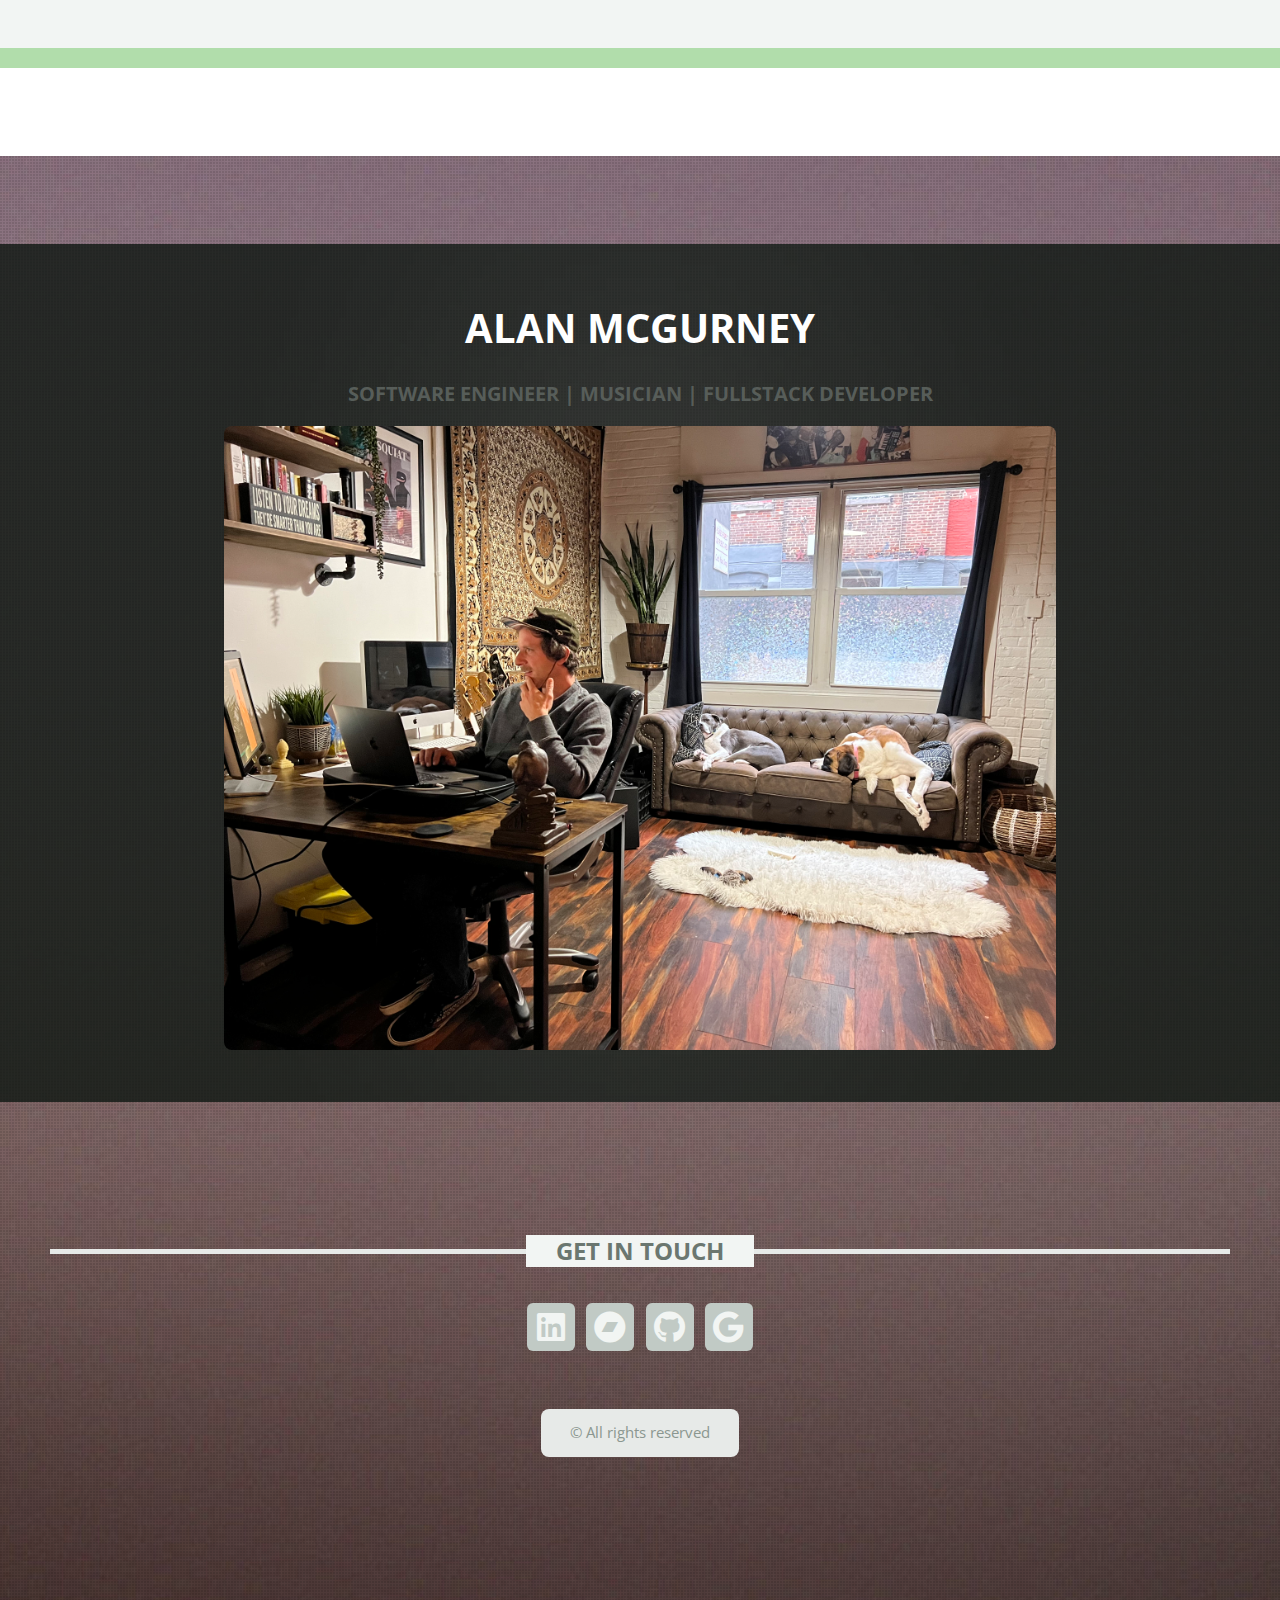
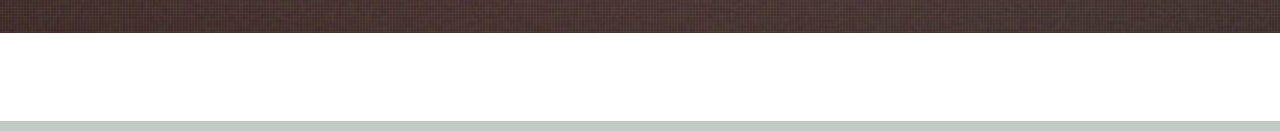
<file: show.html>
<!DOCTYPE html>
<html lang="en">
<head>
    <meta charset="UTF-8">
    <meta http-equiv="X-UA-Compatible" content="IE=edge">
    <meta name="viewport" content="width=device-width, initial-scale=1.0">
    <link rel="stylesheet" href="assets/css/main.css" />

    <title>Alan McGurney</title>
</head>
<body>
    <section id="main">
        <section id="banner">
            <div class="content">
                <h2>Alan McGurney</h2>
                <p>Software Engineer | Musician | Fullstack Developer</p>
						<div class="row gtr-200">
							<div class="col-12">
                                <img src="images/desk2.jpg" alt="Alan and Dogs"/>                    

                    
                            </div>
                        </div>
            </div>    
            
            <footer id="footer">
                <div class="container">
                    <div class="row gtr-100">
                        <div class="col-12">

                            <!-- About -->
                                

                        </div>
                        <div class="col-12">

                            <!-- Contact -->
                                <section>
                                    <h2 class="major"><span>Get in touch</span></h2>
                                    <ul class="contact">
                                        <li><a class="icon brands fa-linkedin" href="https://www.linkedin.com/in/alan-mcgurney/"><span class="label">Linkedin</span></a></li>											
                                        <li><a class="icon brands fa-bandcamp" href="https://holywatermusic.bandcamp.com/music"><span class="label">Bandcamp</span></a></li>
                                        <li><a class="icon brands fa-github" href="https://github.com/amcgurney"><span class="label">GitHub</span></a></li>
                                        <li><a class="icon brands fa-google" href="mailto:mcgurneyalan@gmail.com"><span class="label">Email</span></a></li>											
                                    </ul>
                                </section>

                        </div>
                    </div>

                    <!-- Copyright -->
                        <div id="copyright">
                            <ul class="menu">
                                <li>&copy; All rights reserved</li>
                            </ul>
                        </div>

                </div>
            </footer>            


                </section>
    </section>
    
    
</body>
</html>
</file>
<file: assets/css/main.css>
@import url("fontawesome-all.min.css");
@import url("https://fonts.googleapis.com/css?family=Open+Sans:400,400italic,700,700italic|Open+Sans+Condensed:700");

img {
	border-radius: 8px;
	max-width: 65%;
  	height: auto;
}

html, body, div, span, applet, object,
iframe, h1, h2, h3, h4, h5, h6, p, blockquote,
pre, a, abbr, acronym, address, big, cite,
code, del, dfn, em, img, ins, kbd, q, s, samp,
small, strike, strong, sub, sup, tt, var, b,
u, i, center, dl, dt, dd, ol, ul, li, fieldset,
form, label, legend, table, caption, tbody,
tfoot, thead, tr, th, td, article, aside,
canvas, details, embed, figure, figcaption,
footer, header, hgroup, menu, nav, output, ruby,
section, summary, time, mark, audio, video {
	margin: 0;
	padding: 0;
	border: 0;
	font-size: 100%;
	font: inherit;
	vertical-align: baseline;}

article, aside, details, figcaption, figure,
footer, header, hgroup, menu, nav, section {
	display: block;}

body {
	line-height: 1;
}

ol, ul {
	list-style: none;
}

blockquote, q {
	quotes: none;
}

	blockquote:before, blockquote:after, q:before, q:after {
		content: '';
		content: none;
	}

table {
	border-collapse: collapse;
	border-spacing: 0;
}

body {
	-webkit-text-size-adjust: none;
}

mark {
	background-color: transparent;
	color: inherit;
}

input::-moz-focus-inner {
	border: 0;
	padding: 0;
}

input, select, textarea {
	-moz-appearance: none;
	-webkit-appearance: none;
	-ms-appearance: none;
	appearance: none;
}

/* Basic */

	html {
		box-sizing: border-box;
	}

	*, *:before, *:after {
		box-sizing: inherit;
	}

	body {
		background: #f2f5f3;
	}

		body.is-preload *, body.is-preload *:before, body.is-preload *:after {
			-moz-animation: none !important;
			-webkit-animation: none !important;
			-ms-animation: none !important;
			animation: none !important;
			-moz-transition: none !important;
			-webkit-transition: none !important;
			-ms-transition: none !important;
			transition: none !important;
		}

	body, input, textarea, select {
		font-family: 'Open Sans', sans-serif;
		font-weight: 400;
		color: #6b7770;
		font-size: 13pt;
		line-height: 2em;
	}

	h1, h2, h3, h4, h5, h6 {
		font-family: 'Open Sans Condensed', sans-serif;
		font-weight: 700;
		text-transform: uppercase;
		color: #6b7770;
		margin: 0 0 0.5em 0;
		line-height: 1.3;
	}

	h1 a, h2 a, h3 a, h4 a, h5 a, h6 a {
		text-decoration: none;
		color: inherit;
	}

	h2 {
		font-size: 1.65em;
	}

		h2.major {
			position: relative;
			border-top: solid 5px #e7eae8;
			font-size: 1.65em;
			text-align: center;
			margin: 0 0 3em 0;
			top: 0.775em;
		}

			h2.major span {
				background: #fff;
				position: relative;
				display: inline-block;
				top: -0.775em;
				padding: 0 1.25em 0 1.25em;
			}

	h3, h4 {
		font-size: 1.25em;
	}

	a {
		color: #006376;
		text-decoration: underline;
	}

		a:hover {
			text-decoration: none;
		}

	b, strong {
		font-weight: 700;
		color: #6b7770;
	}

	i, em {
		font-style: italic;
	}

	br.clear {
		clear: both;
	}

	sub {
		position: relative;
		top: 0.5em;
		font-size: 0.8em;
	}

	sup {
		position: relative;
		top: -0.5em;
		font-size: 0.8em;
	}

	hr {
		border: 0;
		border-top: solid 2px #E7EAE8;
		margin: 0 0 3em 0;
	}

	blockquote {
		border-left: solid 5px #E7EAE8;
		padding: 1em 0 1em 1.5em;
		font-style: italic;
	}

	p, ul, ol, dl, table {
		margin-bottom: 3em;
	}

/* Section/Article */

	section, article {
		margin-bottom: 6em;
	}

		section > :last-child, section:last-child, article > :last-child, article:last-child {
			margin-bottom: 0;
		}

	header > p {
		display: block;
		font-family: 'Open Sans Condensed', sans-serif;
		font-weight: 700;
		text-transform: uppercase;
		color: #c1cac5;
	}

/* Container */

	.container {
		margin: 0 auto;
		max-width: 100%;
		width: 64em;
	}

		@media screen and (max-width: 1680px) {

			.container {
				width: 75em;
			}

		}

		@media screen and (max-width: 1280px) {

			.container {
				width: calc(100% - 100px);
			}

		}

		@media screen and (max-width: 980px) {

			.container {
				width: calc(100% - 100px);
			}

		}

		@media screen and (max-width: 736px) {

			.container {
				width: calc(100% - 40px);
			}

		}

		@media screen and (max-width: 360px) {

			.container {
				width: calc(100% - 30px);
			}

		}

/* Row */

	.row {
		display: flex;
		flex-wrap: wrap;
		box-sizing: border-box;
		align-items: stretch;
	}

		.row > * {
			box-sizing: border-box;
		}

		.row.gtr-uniform > * > :last-child {
			margin-bottom: 0;
		}

		.row.aln-left {
			justify-content: flex-start;
		}

		.row.aln-center {
			justify-content: center;
		}

		.row.aln-right {
			justify-content: flex-end;
		}

		.row.aln-top {
			align-items: flex-start;
		}

		.row.aln-middle {
			align-items: center;
		}

		.row.aln-bottom {
			align-items: flex-end;
		}

		.row > .imp {
			order: -1;
		}

		.row > .col-1 {
			width: 8.33333%;
		}

		.row > .off-1 {
			margin-left: 8.33333%;
		}

		.row > .col-2 {
			width: 16.66667%;
		}

		.row > .off-2 {
			margin-left: 16.66667%;
		}

		.row > .col-3 {
			width: 25%;
		}

		.row > .off-3 {
			margin-left: 25%;
		}

		.row > .col-4 {
			width: 33.33333%;
		}

		.row > .off-4 {
			margin-left: 33.33333%;
		}

		.row > .col-5 {
			width: 41.66667%;
		}

		.row > .off-5 {
			margin-left: 41.66667%;
		}

		.row > .col-6 {
			width: 50%;
		}

		.row > .off-6 {
			margin-left: 50%;
		}

		.row > .col-7 {
			width: 58.33333%;
		}

		.row > .off-7 {
			margin-left: 58.33333%;
		}

		.row > .col-8 {
			width: 66.66667%;
		}

		.row > .off-8 {
			margin-left: 66.66667%;
		}

		.row > .col-9 {
			width: 75%;
		}

		.row > .off-9 {
			margin-left: 75%;
		}

		.row > .col-10 {
			width: 83.33333%;
		}

		.row > .off-10 {
			margin-left: 83.33333%;
		}

		.row > .col-11 {
			width: 91.66667%;
		}

		.row > .off-11 {
			margin-left: 91.66667%;
		}

		.row > .col-12 {
			width: 100%;
		}

		.row > .off-12 {
			margin-left: 100%;
		}

		.row.gtr-0 {
			margin-top: 0px;
			margin-left: 0px;
		}

			.row.gtr-0 > * {
				padding: 0px 0 0 0px;
			}

			.row.gtr-0.gtr-uniform {
				margin-top: 0px;
			}

				.row.gtr-0.gtr-uniform > * {
					padding-top: 0px;
				}

		.row.gtr-25 {
			margin-top: -12.5px;
			margin-left: -12.5px;
		}

			.row.gtr-25 > * {
				padding: 12.5px 0 0 12.5px;
			}

			.row.gtr-25.gtr-uniform {
				margin-top: -12.5px;
			}

				.row.gtr-25.gtr-uniform > * {
					padding-top: 12.5px;
				}

		.row.gtr-50 {
			margin-top: -25px;
			margin-left: -25px;
		}

			.row.gtr-50 > * {
				padding: 25px 0 0 25px;
			}

			.row.gtr-50.gtr-uniform {
				margin-top: -25px;
			}

				.row.gtr-50.gtr-uniform > * {
					padding-top: 25px;
				}

		.row {
			margin-top: -50px;
			margin-left: -50px;
		}

			.row > * {
				padding: 50px 0 0 50px;
			}

			.row.gtr-uniform {
				margin-top: -50px;
			}

				.row.gtr-uniform > * {
					padding-top: 50px;
				}

		.row.gtr-150 {
			margin-top: -75px;
			margin-left: -75px;
		}

			.row.gtr-150 > * {
				padding: 75px 0 0 75px;
			}

			.row.gtr-150.gtr-uniform {
				margin-top: -75px;
			}

				.row.gtr-150.gtr-uniform > * {
					padding-top: 75px;
				}

		.row.gtr-200 {
			margin-top: -100px;
			margin-left: -100px;
		}

			.row.gtr-200 > * {
				padding: 100px 0 0 100px;
			}

			.row.gtr-200.gtr-uniform {
				margin-top: -100px;
			}

				.row.gtr-200.gtr-uniform > * {
					padding-top: 100px;
				}

		@media screen and (max-width: 1680px) {

			.row {
				display: flex;
				flex-wrap: wrap;
				box-sizing: border-box;
				align-items: stretch;
			}

				.row > * {
					box-sizing: border-box;
				}

				.row.gtr-uniform > * > :last-child {
					margin-bottom: 0;
				}

				.row.aln-left {
					justify-content: flex-start;
				}

				.row.aln-center {
					justify-content: center;
				}

				.row.aln-right {
					justify-content: flex-end;
				}

				.row.aln-top {
					align-items: flex-start;
				}

				.row.aln-middle {
					align-items: center;
				}

				.row.aln-bottom {
					align-items: flex-end;
				}

				.row > .imp-xlarge {
					order: -1;
				}

				.row > .col-1-xlarge {
					width: 8.33333%;
				}

				.row > .off-1-xlarge {
					margin-left: 8.33333%;
				}

				.row > .col-2-xlarge {
					width: 16.66667%;
				}

				.row > .off-2-xlarge {
					margin-left: 16.66667%;
				}

				.row > .col-3-xlarge {
					width: 25%;
				}

				.row > .off-3-xlarge {
					margin-left: 25%;
				}

				.row > .col-4-xlarge {
					width: 33.33333%;
				}

				.row > .off-4-xlarge {
					margin-left: 33.33333%;
				}

				.row > .col-5-xlarge {
					width: 41.66667%;
				}

				.row > .off-5-xlarge {
					margin-left: 41.66667%;
				}

				.row > .col-6-xlarge {
					width: 50%;
				}

				.row > .off-6-xlarge {
					margin-left: 50%;
				}

				.row > .col-7-xlarge {
					width: 58.33333%;
				}

				.row > .off-7-xlarge {
					margin-left: 58.33333%;
				}

				.row > .col-8-xlarge {
					width: 66.66667%;
				}

				.row > .off-8-xlarge {
					margin-left: 66.66667%;
				}

				.row > .col-9-xlarge {
					width: 75%;
				}

				.row > .off-9-xlarge {
					margin-left: 75%;
				}

				.row > .col-10-xlarge {
					width: 83.33333%;
				}

				.row > .off-10-xlarge {
					margin-left: 83.33333%;
				}

				.row > .col-11-xlarge {
					width: 91.66667%;
				}

				.row > .off-11-xlarge {
					margin-left: 91.66667%;
				}

				.row > .col-12-xlarge {
					width: 100%;
				}

				.row > .off-12-xlarge {
					margin-left: 100%;
				}

				.row.gtr-0 {
					margin-top: 0px;
					margin-left: 0px;
				}

					.row.gtr-0 > * {
						padding: 0px 0 0 0px;
					}

					.row.gtr-0.gtr-uniform {
						margin-top: 0px;
					}

						.row.gtr-0.gtr-uniform > * {
							padding-top: 0px;
						}

				.row.gtr-25 {
					margin-top: -12.5px;
					margin-left: -12.5px;
				}

					.row.gtr-25 > * {
						padding: 12.5px 0 0 12.5px;
					}

					.row.gtr-25.gtr-uniform {
						margin-top: -12.5px;
					}

						.row.gtr-25.gtr-uniform > * {
							padding-top: 12.5px;
						}

				.row.gtr-50 {
					margin-top: -25px;
					margin-left: -25px;
				}

					.row.gtr-50 > * {
						padding: 25px 0 0 25px;
					}

					.row.gtr-50.gtr-uniform {
						margin-top: -25px;
					}

						.row.gtr-50.gtr-uniform > * {
							padding-top: 25px;
						}

				.row {
					margin-top: -50px;
					margin-left: -50px;
				}

					.row > * {
						padding: 50px 0 0 50px;
					}

					.row.gtr-uniform {
						margin-top: -50px;
					}

						.row.gtr-uniform > * {
							padding-top: 50px;
						}

				.row.gtr-150 {
					margin-top: -75px;
					margin-left: -75px;
				}

					.row.gtr-150 > * {
						padding: 75px 0 0 75px;
					}

					.row.gtr-150.gtr-uniform {
						margin-top: -75px;
					}

						.row.gtr-150.gtr-uniform > * {
							padding-top: 75px;
						}

				.row.gtr-200 {
					margin-top: -100px;
					margin-left: -100px;
				}

					.row.gtr-200 > * {
						padding: 100px 0 0 100px;
					}

					.row.gtr-200.gtr-uniform {
						margin-top: -100px;
					}

						.row.gtr-200.gtr-uniform > * {
							padding-top: 100px;
						}

		}

		@media screen and (max-width: 1280px) {

			.row {
				display: flex;
				flex-wrap: wrap;
				box-sizing: border-box;
				align-items: stretch;
			}

				.row > * {
					box-sizing: border-box;
				}

				.row.gtr-uniform > * > :last-child {
					margin-bottom: 0;
				}

				.row.aln-left {
					justify-content: flex-start;
				}

				.row.aln-center {
					justify-content: center;
				}

				.row.aln-right {
					justify-content: flex-end;
				}

				.row.aln-top {
					align-items: flex-start;
				}

				.row.aln-middle {
					align-items: center;
				}

				.row.aln-bottom {
					align-items: flex-end;
				}

				.row > .imp-large {
					order: -1;
				}

				.row > .col-1-large {
					width: 8.33333%;
				}

				.row > .off-1-large {
					margin-left: 8.33333%;
				}

				.row > .col-2-large {
					width: 16.66667%;
				}

				.row > .off-2-large {
					margin-left: 16.66667%;
				}

				.row > .col-3-large {
					width: 25%;
				}

				.row > .off-3-large {
					margin-left: 25%;
				}

				.row > .col-4-large {
					width: 33.33333%;
				}

				.row > .off-4-large {
					margin-left: 33.33333%;
				}

				.row > .col-5-large {
					width: 41.66667%;
				}

				.row > .off-5-large {
					margin-left: 41.66667%;
				}

				.row > .col-6-large {
					width: 50%;
				}

				.row > .off-6-large {
					margin-left: 50%;
				}

				.row > .col-7-large {
					width: 58.33333%;
				}

				.row > .off-7-large {
					margin-left: 58.33333%;
				}

				.row > .col-8-large {
					width: 66.66667%;
				}

				.row > .off-8-large {
					margin-left: 66.66667%;
				}

				.row > .col-9-large {
					width: 75%;
				}

				.row > .off-9-large {
					margin-left: 75%;
				}

				.row > .col-10-large {
					width: 83.33333%;
				}

				.row > .off-10-large {
					margin-left: 83.33333%;
				}

				.row > .col-11-large {
					width: 91.66667%;
				}

				.row > .off-11-large {
					margin-left: 91.66667%;
				}

				.row > .col-12-large {
					width: 100%;
				}

				.row > .off-12-large {
					margin-left: 100%;
				}

				.row.gtr-0 {
					margin-top: 0px;
					margin-left: 0px;
				}

					.row.gtr-0 > * {
						padding: 0px 0 0 0px;
					}

					.row.gtr-0.gtr-uniform {
						margin-top: 0px;
					}

						.row.gtr-0.gtr-uniform > * {
							padding-top: 0px;
						}

				.row.gtr-25 {
					margin-top: -10px;
					margin-left: -10px;
				}

					.row.gtr-25 > * {
						padding: 10px 0 0 10px;
					}

					.row.gtr-25.gtr-uniform {
						margin-top: -10px;
					}

						.row.gtr-25.gtr-uniform > * {
							padding-top: 10px;
						}

				.row.gtr-50 {
					margin-top: -20px;
					margin-left: -20px;
				}

					.row.gtr-50 > * {
						padding: 20px 0 0 20px;
					}

					.row.gtr-50.gtr-uniform {
						margin-top: -20px;
					}

						.row.gtr-50.gtr-uniform > * {
							padding-top: 20px;
						}

				.row {
					margin-top: -40px;
					margin-left: -40px;
				}

					.row > * {
						padding: 40px 0 0 40px;
					}

					.row.gtr-uniform {
						margin-top: -40px;
					}

						.row.gtr-uniform > * {
							padding-top: 40px;
						}

				.row.gtr-150 {
					margin-top: -60px;
					margin-left: -60px;
				}

					.row.gtr-150 > * {
						padding: 60px 0 0 60px;
					}

					.row.gtr-150.gtr-uniform {
						margin-top: -60px;
					}

						.row.gtr-150.gtr-uniform > * {
							padding-top: 60px;
						}

				.row.gtr-200 {
					margin-top: -80px;
					margin-left: -80px;
				}

					.row.gtr-200 > * {
						padding: 80px 0 0 80px;
					}

					.row.gtr-200.gtr-uniform {
						margin-top: -80px;
					}

						.row.gtr-200.gtr-uniform > * {
							padding-top: 80px;
						}

		}

		@media screen and (max-width: 980px) {

			.row {
				display: flex;
				flex-wrap: wrap;
				box-sizing: border-box;
				align-items: stretch;
			}

				.row > * {
					box-sizing: border-box;
				}

				.row.gtr-uniform > * > :last-child {
					margin-bottom: 0;
				}

				.row.aln-left {
					justify-content: flex-start;
				}

				.row.aln-center {
					justify-content: center;
				}

				.row.aln-right {
					justify-content: flex-end;
				}

				.row.aln-top {
					align-items: flex-start;
				}

				.row.aln-middle {
					align-items: center;
				}

				.row.aln-bottom {
					align-items: flex-end;
				}

				.row > .imp-medium {
					order: -1;
				}

				.row > .col-1-medium {
					width: 8.33333%;
				}

				.row > .off-1-medium {
					margin-left: 8.33333%;
				}

				.row > .col-2-medium {
					width: 16.66667%;
				}

				.row > .off-2-medium {
					margin-left: 16.66667%;
				}

				.row > .col-3-medium {
					width: 25%;
				}

				.row > .off-3-medium {
					margin-left: 25%;
				}

				.row > .col-4-medium {
					width: 33.33333%;
				}

				.row > .off-4-medium {
					margin-left: 33.33333%;
				}

				.row > .col-5-medium {
					width: 41.66667%;
				}

				.row > .off-5-medium {
					margin-left: 41.66667%;
				}

				.row > .col-6-medium {
					width: 50%;
				}

				.row > .off-6-medium {
					margin-left: 50%;
				}

				.row > .col-7-medium {
					width: 58.33333%;
				}

				.row > .off-7-medium {
					margin-left: 58.33333%;
				}

				.row > .col-8-medium {
					width: 66.66667%;
				}

				.row > .off-8-medium {
					margin-left: 66.66667%;
				}

				.row > .col-9-medium {
					width: 75%;
				}

				.row > .off-9-medium {
					margin-left: 75%;
				}

				.row > .col-10-medium {
					width: 83.33333%;
				}

				.row > .off-10-medium {
					margin-left: 83.33333%;
				}

				.row > .col-11-medium {
					width: 91.66667%;
				}

				.row > .off-11-medium {
					margin-left: 91.66667%;
				}

				.row > .col-12-medium {
					width: 100%;
				}

				.row > .off-12-medium {
					margin-left: 100%;
				}

				.row.gtr-0 {
					margin-top: 0px;
					margin-left: 0px;
				}

					.row.gtr-0 > * {
						padding: 0px 0 0 0px;
					}

					.row.gtr-0.gtr-uniform {
						margin-top: 0px;
					}

						.row.gtr-0.gtr-uniform > * {
							padding-top: 0px;
						}

				.row.gtr-25 {
					margin-top: -12.5px;
					margin-left: -12.5px;
				}

					.row.gtr-25 > * {
						padding: 12.5px 0 0 12.5px;
					}

					.row.gtr-25.gtr-uniform {
						margin-top: -12.5px;
					}

						.row.gtr-25.gtr-uniform > * {
							padding-top: 12.5px;
						}

				.row.gtr-50 {
					margin-top: -25px;
					margin-left: -25px;
				}

					.row.gtr-50 > * {
						padding: 25px 0 0 25px;
					}

					.row.gtr-50.gtr-uniform {
						margin-top: -25px;
					}

						.row.gtr-50.gtr-uniform > * {
							padding-top: 25px;
						}

				.row {
					margin-top: -50px;
					margin-left: -50px;
				}

					.row > * {
						padding: 50px 0 0 50px;
					}

					.row.gtr-uniform {
						margin-top: -50px;
					}

						.row.gtr-uniform > * {
							padding-top: 50px;
						}

				.row.gtr-150 {
					margin-top: -75px;
					margin-left: -75px;
				}

					.row.gtr-150 > * {
						padding: 75px 0 0 75px;
					}

					.row.gtr-150.gtr-uniform {
						margin-top: -75px;
					}

						.row.gtr-150.gtr-uniform > * {
							padding-top: 75px;
						}

				.row.gtr-200 {
					margin-top: -100px;
					margin-left: -100px;
				}

					.row.gtr-200 > * {
						padding: 100px 0 0 100px;
					}

					.row.gtr-200.gtr-uniform {
						margin-top: -100px;
					}

						.row.gtr-200.gtr-uniform > * {
							padding-top: 100px;
						}

		}

		@media screen and (max-width: 736px) {

			.row {
				display: flex;
				flex-wrap: wrap;
				box-sizing: border-box;
				align-items: stretch;
			}

				.row > * {
					box-sizing: border-box;
				}

				.row.gtr-uniform > * > :last-child {
					margin-bottom: 0;
				}

				.row.aln-left {
					justify-content: flex-start;
				}

				.row.aln-center {
					justify-content: center;
				}

				.row.aln-right {
					justify-content: flex-end;
				}

				.row.aln-top {
					align-items: flex-start;
				}

				.row.aln-middle {
					align-items: center;
				}

				.row.aln-bottom {
					align-items: flex-end;
				}

				.row > .imp-small {
					order: -1;
				}

				.row > .col-1-small {
					width: 8.33333%;
				}

				.row > .off-1-small {
					margin-left: 8.33333%;
				}

				.row > .col-2-small {
					width: 16.66667%;
				}

				.row > .off-2-small {
					margin-left: 16.66667%;
				}

				.row > .col-3-small {
					width: 25%;
				}

				.row > .off-3-small {
					margin-left: 25%;
				}

				.row > .col-4-small {
					width: 33.33333%;
				}

				.row > .off-4-small {
					margin-left: 33.33333%;
				}

				.row > .col-5-small {
					width: 41.66667%;
				}

				.row > .off-5-small {
					margin-left: 41.66667%;
				}

				.row > .col-6-small {
					width: 50%;
				}

				.row > .off-6-small {
					margin-left: 50%;
				}

				.row > .col-7-small {
					width: 58.33333%;
				}

				.row > .off-7-small {
					margin-left: 58.33333%;
				}

				.row > .col-8-small {
					width: 66.66667%;
				}

				.row > .off-8-small {
					margin-left: 66.66667%;
				}

				.row > .col-9-small {
					width: 75%;
				}

				.row > .off-9-small {
					margin-left: 75%;
				}

				.row > .col-10-small {
					width: 83.33333%;
				}

				.row > .off-10-small {
					margin-left: 83.33333%;
				}

				.row > .col-11-small {
					width: 91.66667%;
				}

				.row > .off-11-small {
					margin-left: 91.66667%;
				}

				.row > .col-12-small {
					width: 100%;
				}

				.row > .off-12-small {
					margin-left: 100%;
				}

				.row.gtr-0 {
					margin-top: 0px;
					margin-left: 0px;
				}

					.row.gtr-0 > * {
						padding: 0px 0 0 0px;
					}

					.row.gtr-0.gtr-uniform {
						margin-top: 0px;
					}

						.row.gtr-0.gtr-uniform > * {
							padding-top: 0px;
						}

				.row.gtr-25 {
					margin-top: -5px;
					margin-left: -5px;
				}

					.row.gtr-25 > * {
						padding: 5px 0 0 5px;
					}

					.row.gtr-25.gtr-uniform {
						margin-top: -5px;
					}

						.row.gtr-25.gtr-uniform > * {
							padding-top: 5px;
						}

				.row.gtr-50 {
					margin-top: -10px;
					margin-left: -10px;
				}

					.row.gtr-50 > * {
						padding: 10px 0 0 10px;
					}

					.row.gtr-50.gtr-uniform {
						margin-top: -10px;
					}

						.row.gtr-50.gtr-uniform > * {
							padding-top: 10px;
						}

				.row {
					margin-top: -20px;
					margin-left: -20px;
				}

					.row > * {
						padding: 20px 0 0 20px;
					}

					.row.gtr-uniform {
						margin-top: -20px;
					}

						.row.gtr-uniform > * {
							padding-top: 20px;
						}

				.row.gtr-150 {
					margin-top: -30px;
					margin-left: -30px;
				}

					.row.gtr-150 > * {
						padding: 30px 0 0 30px;
					}

					.row.gtr-150.gtr-uniform {
						margin-top: -30px;
					}

						.row.gtr-150.gtr-uniform > * {
							padding-top: 30px;
						}

				.row.gtr-200 {
					margin-top: -40px;
					margin-left: -40px;
				}

					.row.gtr-200 > * {
						padding: 40px 0 0 40px;
					}

					.row.gtr-200.gtr-uniform {
						margin-top: -40px;
					}

						.row.gtr-200.gtr-uniform > * {
							padding-top: 40px;
						}

		}

		@media screen and (max-width: 360px) {

			.row {
				display: flex;
				flex-wrap: wrap;
				box-sizing: border-box;
				align-items: stretch;
			}

				.row > * {
					box-sizing: border-box;
				}

				.row.gtr-uniform > * > :last-child {
					margin-bottom: 0;
				}

				.row.aln-left {
					justify-content: flex-start;
				}

				.row.aln-center {
					justify-content: center;
				}

				.row.aln-right {
					justify-content: flex-end;
				}

				.row.aln-top {
					align-items: flex-start;
				}

				.row.aln-middle {
					align-items: center;
				}

				.row.aln-bottom {
					align-items: flex-end;
				}

				.row > .imp-xsmall {
					order: -1;
				}

				.row > .col-1-xsmall {
					width: 8.33333%;
				}

				.row > .off-1-xsmall {
					margin-left: 8.33333%;
				}

				.row > .col-2-xsmall {
					width: 16.66667%;
				}

				.row > .off-2-xsmall {
					margin-left: 16.66667%;
				}

				.row > .col-3-xsmall {
					width: 25%;
				}

				.row > .off-3-xsmall {
					margin-left: 25%;
				}

				.row > .col-4-xsmall {
					width: 33.33333%;
				}

				.row > .off-4-xsmall {
					margin-left: 33.33333%;
				}

				.row > .col-5-xsmall {
					width: 41.66667%;
				}

				.row > .off-5-xsmall {
					margin-left: 41.66667%;
				}

				.row > .col-6-xsmall {
					width: 50%;
				}

				.row > .off-6-xsmall {
					margin-left: 50%;
				}

				.row > .col-7-xsmall {
					width: 58.33333%;
				}

				.row > .off-7-xsmall {
					margin-left: 58.33333%;
				}

				.row > .col-8-xsmall {
					width: 66.66667%;
				}

				.row > .off-8-xsmall {
					margin-left: 66.66667%;
				}

				.row > .col-9-xsmall {
					width: 75%;
				}

				.row > .off-9-xsmall {
					margin-left: 75%;
				}

				.row > .col-10-xsmall {
					width: 83.33333%;
				}

				.row > .off-10-xsmall {
					margin-left: 83.33333%;
				}

				.row > .col-11-xsmall {
					width: 91.66667%;
				}

				.row > .off-11-xsmall {
					margin-left: 91.66667%;
				}

				.row > .col-12-xsmall {
					width: 100%;
				}

				.row > .off-12-xsmall {
					margin-left: 100%;
				}

				.row.gtr-0 {
					margin-top: 0px;
					margin-left: 0px;
				}

					.row.gtr-0 > * {
						padding: 0px 0 0 0px;
					}

					.row.gtr-0.gtr-uniform {
						margin-top: 0px;
					}

						.row.gtr-0.gtr-uniform > * {
							padding-top: 0px;
						}

				.row.gtr-25 {
					margin-top: -3.75px;
					margin-left: -3.75px;
				}

					.row.gtr-25 > * {
						padding: 3.75px 0 0 3.75px;
					}

					.row.gtr-25.gtr-uniform {
						margin-top: -3.75px;
					}

						.row.gtr-25.gtr-uniform > * {
							padding-top: 3.75px;
						}

				.row.gtr-50 {
					margin-top: -7.5px;
					margin-left: -7.5px;
				}

					.row.gtr-50 > * {
						padding: 7.5px 0 0 7.5px;
					}

					.row.gtr-50.gtr-uniform {
						margin-top: -7.5px;
					}

						.row.gtr-50.gtr-uniform > * {
							padding-top: 7.5px;
						}

				.row {
					margin-top: -15px;
					margin-left: -15px;
				}

					.row > * {
						padding: 15px 0 0 15px;
					}

					.row.gtr-uniform {
						margin-top: -15px;
					}

						.row.gtr-uniform > * {
							padding-top: 15px;
						}

				.row.gtr-150 {
					margin-top: -22.5px;
					margin-left: -22.5px;
				}

					.row.gtr-150 > * {
						padding: 22.5px 0 0 22.5px;
					}

					.row.gtr-150.gtr-uniform {
						margin-top: -22.5px;
					}

						.row.gtr-150.gtr-uniform > * {
							padding-top: 22.5px;
						}

				.row.gtr-200 {
					margin-top: -30px;
					margin-left: -30px;
				}

					.row.gtr-200 > * {
						padding: 30px 0 0 30px;
					}

					.row.gtr-200.gtr-uniform {
						margin-top: -30px;
					}

						.row.gtr-200.gtr-uniform > * {
							padding-top: 30px;
						}

		}

/* Image */

	.image {
		position: relative;
		display: inline-block;
		border-radius: 8px;
	}

		.image img {
			display: block;
			min-width: 100%;
			border-radius: 8px;
			min-height: 183px;
		}

		.image:before {
			content: '';
			position: absolute;
			left: 0;
			top: 0;
			width: 100%;
			height: 100%;
			background: url("images/overlay.png");
			border-radius: 8px;
		}

		.image.fit {
			display: block;
			width: 100%;
		}

		.image.featured {
			display: block;
			min-width: 100%;
			margin: 0 0 2em 0;
			width: 100%;
		}

		.image.left {
			float: left;
			margin: 0 2em 2em 0;
		}

		.image.centered {
			display: block;
			margin: 0 0 2em 0;
		}

			.image.centered img {
				margin: 0 auto;
				width: auto;
			}

/* Button */

	input[type="button"],
	input[type="submit"],
	input[type="reset"],
	button,
	.button {
		-webkit-appearance: none;
		display: inline-block;
		font-family: 'Open Sans Condensed', sans-serif;
		font-weight: 700;
		text-transform: uppercase;
		text-decoration: none;
		background: #b1ddab;
		color: #fff;
		border: 0;
		line-height: 1em;
		border-radius: 8px;
		outline: 0;
		cursor: pointer;
		-moz-transition: background-color .2s ease-in-out;
		-webkit-transition: background-color .2s ease-in-out;
		-o-transition: background-color .2s ease-in-out;
		-ms-transition: background-color .2s ease-in-out;
		transition: background-color .2s ease-in-out;
		font-size: 1.25em;
		padding: 0.85em 1.85em;
		text-align: center;
	}

		input[type="button"]:hover,
		input[type="submit"]:hover,
		input[type="reset"]:hover,
		button:hover,
		.button:hover {
			background: #c1edbb;
		}

		input[type="button"]:active,
		input[type="submit"]:active,
		input[type="reset"]:active,
		button:active,
		.button:active {
			background: #a1cd9b;
		}

		input[type="button"].alt,
		input[type="submit"].alt,
		input[type="reset"].alt,
		button.alt,
		.button.alt {
			background: #c1cac5;
		}

			input[type="button"].alt:hover,
			input[type="submit"].alt:hover,
			input[type="reset"].alt:hover,
			button.alt:hover,
			.button.alt:hover {
				background: #ccd5d0;
			}

			input[type="button"].alt:active,
			input[type="submit"].alt:active,
			input[type="reset"].alt:active,
			button.alt:active,
			.button.alt:active {
				background: #b1bab5;
			}

		input[type="button"].large,
		input[type="submit"].large,
		input[type="reset"].large,
		button.large,
		.button.large {
			font-size: 1.65em;
		}

/* List */

	ul {
		list-style: disc;
		padding-left: 1em;
	}

		ul li {
			padding-left: 0.5em;
		}

	ol {
		list-style: decimal;
		padding-left: 1.25em;
	}

		ol li {
			padding-left: 0.25em;
		}

/* Divided */

	ul.divided {
		list-style: none;
		padding-left: 0;
	}

		ul.divided > li {
			border-top: solid 2px #e7eae8;
			padding-top: 2.35em;
			margin-top: 2.35em;
			padding-left: 0;
		}

			ul.divided > li:first-child {
				border-top: 0;
				padding-top: 0;
				margin-top: 0;
			}

/* Actions */

	ul.actions {
		list-style: none;
		padding-left: 0;
		text-align: center;
		margin: 2em 0 0 0;
	}

		ul.actions li {
			display: inline-block;
			margin: 0 0 0 1em;
			padding-left: 0;
		}

			ul.actions li:first-child {
				margin-left: 0;
			}

/* Contact */

	ul.contact {
		list-style: none;
		padding-left: 0;
		cursor: default;
	}

		ul.contact li {
			-moz-transition: top .15s ease-in-out;
			-webkit-transition: top .15s ease-in-out;
			-ms-transition: top .15s ease-in-out;
			transition: top .15s ease-in-out;
			position: relative;
			display: inline-block;
			margin: 0 0.25em 0 0.25em;
			top: 0;
			padding-left: 0;
		}

			ul.contact li a {
				-moz-transition: background-color .2s ease-in-out;
				-webkit-transition: background-color .2s ease-in-out;
				-ms-transition: background-color .2s ease-in-out;
				transition: background-color .2s ease-in-out;
				display: block;
				position: relative;
				width: 48px;
				height: 48px;
				border-radius: 6px;
				outline: 0;
				background: #c1cac5;
				text-align: center;
			}

				ul.contact li a:before {
					color: #f2f5f3;
					font-size: 32px;
					line-height: 48px;
				}

			ul.contact li:hover {
				top: -5px;
			}

			ul.contact li:active {
				top: 0;
			}

/* Special */

	ul.special {
		list-style: none;
		padding-left: 0;
		cursor: default;
		position: relative;
		margin: -2em 0 4em -2em;
	}

		ul.special li {
			-moz-transition: top .15s ease-in-out;
			-webkit-transition: top .15s ease-in-out;
			-ms-transition: top .15s ease-in-out;
			transition: top .15s ease-in-out;
			position: relative;
			display: inline-block;
			top: 0;
			padding: 2em 0 0 2em;
		}

			ul.special li a {
				display: block;
				outline: 0;
			}

				ul.special li a:before {
					-moz-transition: background-color .2s ease-in-out;
					-webkit-transition: background-color .2s ease-in-out;
					-ms-transition: background-color .2s ease-in-out;
					transition: background-color .2s ease-in-out;
					display: block;
					text-align: center;
					background: #c1cac5;
					border-radius: 100%;
					width: 2.25em;
					height: 2.25em;
					line-height: 2.175em;
					font-size: 5em;
					color: #fff;
				}

			ul.special li:hover {
				top: -1em;
			}

				ul.special li:hover a:before {
					background: #b9d2ce;
				}

/* Meta */

	ul.meta {
		font-size: 0.85em;
		color: #a1aaa5;
		list-style: none;
		padding-left: 0;
	}

		ul.meta li {
			position: relative;
			display: inline-block;
			margin-left: 1em;
			padding-left: 0;
		}

			ul.meta li a {
				color: inherit;
				outline: 0;
			}

			ul.meta li:first-child {
				margin-left: 0;
			}

			ul.meta li:before {
				opacity: 0.5;
				cursor: default;
				margin-right: 0.5em;
			}

/* Menu */

	ul.menu {
		list-style: none;
		padding-left: 0;
	}

		ul.menu li {
			border-left: solid 1px #E7EAE8;
			display: inline-block;
			padding: 0 0 0 0.75em;
			margin: 0 0 0 0.75em;
		}

			ul.menu li:first-child {
				border-left: 0;
				margin-left: 0;
				padding-left: 0;
			}

/* Forms */

	form label {
		display: block;
		margin: 0 0 1em 0;
		font-family: 'Open Sans Condensed', sans-serif;
		font-weight: 700;
		text-transform: uppercase;
		color: #6b7770;
	}

	form input[type="text"],
	form input[type="email"],
	form input[type="password"],
	form select,
	form textarea {
		-webkit-appearance: none;
		display: block;
		width: 100%;
		border-radius: 8px;
		border: solid 2px #E7EAE8;
	}

		form input[type="text"]:focus,
		form input[type="email"]:focus,
		form input[type="password"]:focus,
		form select:focus,
		form textarea:focus {
			border-color: #a1cd9b;
		}

	form input[type="text"],
	form input[type="email"],
	form input[type="password"],
	form select {
		line-height: 3em;
		padding: 0 1em;
	}

	form textarea {
		min-height: 9em;
		padding: 1em;
	}

	form ::-webkit-input-placeholder {
		color: #555 !important;
	}

	form :-moz-placeholder {
		color: #555 !important;
	}

	form ::-moz-placeholder {
		color: #555 !important;
	}

	form :-ms-input-placeholder {
		color: #555 !important;
	}

	form ::-moz-focus-inner {
		border: 0;
	}

/* Tables */

	table {
		width: 100%;
	}

		table.default {
			width: 100%;
		}

			table.default tr {
				border-top: solid 2px #E7EAE8;
			}

				table.default tr:first-child {
					border-top: 0;
				}

			table.default td {
				padding: 0.5em 1em 0.5em 1em;
			}

			table.default th {
				text-align: left;
				padding: 0.5em 1em 0.5em 1em;
				margin: 0 0 1em 0;
				font-family: 'Open Sans Condensed', sans-serif;
				font-weight: 700;
				text-transform: uppercase;
				color: #6b7770;
			}

			table.default thead {
				background: #E7EAE8;
				color: #fff;
			}

/* Box */

	.box.highlight {
		text-align: center;
	}

		.box.highlight h2 {
			font-size: 3em;
			margin: 0 0 0.25em 0;
		}

		.box.highlight header > p {
			font-size: 1.65em;
			margin: 0 0 1.5em 0;
		}

	.box.feature {
		text-align: center;
	}

	.box.post header {
		margin: 0 0 2.5em 0;
	}

	.box.post h3 {
		font-size: 3em;
		margin: 0 0 0.25em 0;
	}

	.box.post header > p {
		font-size: 1.65em;
		margin: 0 0 0.5em 0;
	}

	.box.post ul.meta {
		margin: 0 0 0.5em 0;
	}

	.box.post-summary h3 {
		line-height: 1em;
		margin: 0 0 0.75em 0;
	}

	.box.post-summary .meta {
		margin: 0;
		line-height: 1em;
	}

	.box.page-content header {
		margin: 0 0 2.5em 0;
	}

	.box.page-content h2 {
		font-size: 3em;
		margin: 0 0 0.5em 0;
	}

	.box.page-content header > p {
		font-size: 1.65em;
		margin: 0 0 0.5em 0;
	}

	.box.page-content ul.meta {
		margin: 0 0 0.5em 0;
	}

/* Icons */

	.icon {
		text-decoration: none;
		position: relative;
		text-decoration: none;
	}

		.icon:before {
			-moz-osx-font-smoothing: grayscale;
			-webkit-font-smoothing: antialiased;
			display: inline-block;
			font-style: normal;
			font-variant: normal;
			text-rendering: auto;
			line-height: 1;
			text-transform: none !important;
			font-family: 'Font Awesome 5 Free';
			font-weight: 400;
		}

		.icon:before {
			line-height: inherit;
		}

		.icon > .label {
			display: none;
		}

		.icon.solid:before {
			font-weight: 900;
		}

		.icon.brands:before {
			font-family: 'Font Awesome 5 Brands';
		}

/* Page Wrapper */

	#page-wrapper > section {
		margin-bottom: 0;
	}

/* Header */

	#header {
		text-align: center;
		font-size: 2em;
		font-family: 'Open Sans Condensed', sans-serif;
		font-weight: 700;
		text-transform: uppercase;
		padding: 2em 0;
		background: #fff;
		margin: 0 auto;
	}

		#header .logo {
			position: relative;
			text-align: center;
			border-top: solid 5px #e7eae8;
			top: 0.65em;
		}

			#header .logo div {
				background: #fff;
				position: relative;
				display: inline-block;
				padding: 0 1.5em 0 1.5em;
				top: -0.65em;
			}

			#header .logo h1 {
				display: inline;
			}

			#header .logo p {
				display: inline;
				color: #C1CAC5;
			}

/* Nav */

	body {
		padding-top: 3.25em;
	}

	#nav {
		position: fixed;
		top: 0;
		left: 0;
		z-index: 1000;
		background-color: rgba(255, 255, 255, 0.95);
		background-image: url("images/overlay.png");
		width: 100%;
		height: 3.25em;
		line-height: 3.25em;
		text-align: center;
		font-family: 'Open Sans Condensed', sans-serif;
		font-weight: 700;
		text-transform: uppercase;
		cursor: default;
	}

		#nav ul {
			position: relative;
			z-index: 1001;
		}

		#nav li {
			display: inline-block;
			margin: 0 0.5em 0 0.5em;
			top: 0;
			position: relative;
			-moz-transition: top .15s ease-in-out;
			-webkit-transition: top .15s ease-in-out;
			-o-transition: top .15s ease-in-out;
			-ms-transition: top .15s ease-in-out;
			transition: top .15s ease-in-out;
		}

			#nav li > ul {
				display: none;
			}

			#nav li a, #nav li span {
				-moz-transition: background-color .075s ease-in-out, color .075s ease-in-out;
				-webkit-transition: background-color .075s ease-in-out, color .075s ease-in-out;
				-ms-transition: background-color .075s ease-in-out, color .075s ease-in-out;
				transition: background-color .075s ease-in-out, color .075s ease-in-out;
				position: relative;
				display: block;
				text-decoration: none;
				color: #6b7770;
				top: -6px;
				padding: 6px 1.5em 0.25em 1.5em;
				border-bottom-left-radius: 6px;
				border-bottom-right-radius: 6px;
				outline: 0;
			}

			#nav li:hover, #nav li.active {
				top: 3px;
			}

			#nav li:hover a, #nav li:hover span {
				background: #C1CAC5;
				color: #fff;
			}

			#nav li.active a, #nav li.active span {
				background: #C1CAC5;
				color: #fff;
			}

			#nav li.current a {
				background: #b1ddab;
				color: #fff;
			}

	.dropotron {
		list-style: none;
		background: #6B7770;
		color: #fff;
		border-radius: 6px;
		line-height: 2.75em;
		text-align: center;
		font-family: 'Open Sans Condensed', sans-serif;
		font-weight: 700;
		text-transform: uppercase;
		padding: 1em 0;
		text-align: left;
		min-width: 14em;
		margin-top: -1em;
		box-shadow: 0 1em 2em 0 rgba(0, 0, 0, 0.1);
	}

		.dropotron li {
			padding-left: 0;
		}

			.dropotron li > a, .dropotron li > span {
				display: block;
				color: #D7DAD8;
				text-decoration: none;
				padding: 0 1.25em;
			}

			.dropotron li:hover > a, .dropotron li:hover > span {
				color: #fff;
				background: #7B8780;
			}

			.dropotron li.active > a, .dropotron li.active > span {
				color: #fff;
				background: #7B8780;
			}

			.dropotron li:first-child {
				border-top: 0;
			}

		.dropotron.level-0 {
			margin-top: 1em;
			font-size: 0.9em;
		}

			.dropotron.level-0:before {
				content: '';
				position: absolute;
				left: 50%;
				margin-left: -1em;
				top: -0.65em;
				border-bottom: solid 1em #6B7770;
				border-left: solid 1em transparent;
				border-right: solid 1em transparent;
			}

/* Banner */

	#banner {
		position: relative;
		background-image: url("images/overlay.png"), url("images/overlay.png"), url("../../images/banner.jpg");
		background-position: top left, top left, center center;
		background-repeat: repeat, repeat, no-repeat;
		background-size: auto, auto, cover;
		z-index: 1;
		padding: 11em 0;
	}

		#banner .content {
			position: relative;
			background-color: rgba(21, 28, 23, 0.85);
			background-image: url("images/overlay.png"), url("images/highlight.png");
			background-position: top left, center center;
			background-size: auto, 100% 250%;
			background-repeat: repeat, no-repeat;
			text-align: center;
			margin: 0;
			padding: 4em 0 3.5em 0;
		}

			#banner .content h2 {
				color: #fff;
				font-size: 2.75em;
				margin: 0 0 0.5em 0;
			}

			#banner .content p {
				display: block;
				font-family: 'Open Sans Condensed', sans-serif;
				font-weight: 700;
				text-transform: uppercase;
				color: #575d59;
				font-size: 1.35em;
				margin: 0 0 1.25em 0;
			}

			#banner .content .button {
				-moz-transition: border-color .2s ease-in-out, color .2s ease-in-out;
				-webkit-transition: border-color .2s ease-in-out, color .2s ease-in-out;
				-ms-transition: border-color .2s ease-in-out, color .2s ease-in-out;
				transition: border-color .2s ease-in-out, color .2s ease-in-out;
				color: #b4b7b5;
				background: transparent !important;
				border: solid 4px #575d59;
				border-color: rgba(87, 93, 89, 0.35);
				font-size: 1.5em;
			}

				#banner .content .button:hover {
					color: #e4e7e5;
					border-color: rgba(87, 93, 89, 0.75);
				}

				#banner .content .button:active {
					color: #fff;
					border-color: #616763;
				}

/* Main */

	#main {
		background: #fff;
		border-top: solid 5px #b1ddab;
		border-bottom: solid 5px #c1cac5;
		border-top-width: 35px;
		border-bottom-width: 10px;
		padding: 6em 0 6em 0;
	}

/* Sidebar + Content */

	.sidebar h2.major {
		text-align: left;
		margin: 0 0 1.5em 0;
	}

		.sidebar h2.major span {
			padding-left: 0;
		}

/* Footer */

	#footer {
		text-align: center;
		padding: 8em 0 8em 0;
	}

		#footer a {
			color: inherit;
		}

		#footer h2.major {
			margin: 0 0 1.5em 0;
		}

			#footer h2.major span {
				background: #f2f5f3;
			}

/* Copyright */

	#copyright {
		display: inline-block;
		background: #e7eae8;
		padding: 0.75em 2em 0.75em 2em;
		border-radius: 8px;
		color: #8b9790;
		margin: 4em 0 0 0;
	}

		#copyright a {
			color: inherit;
		}

		#copyright .menu {
			margin: 0;
		}

			#copyright .menu li {
				border-color: #C1CAC5;
				border-width: 2px;
				line-height: 1em;
			}

/* XLarge */

	@media screen and (max-width: 1680px) {

		/* Basic */

			body, input, textarea, select {
				font-size: 12pt;
				line-height: 1.75em;
			}

	}

/* Large */

	@media screen and (max-width: 1280px) {

		/* Basic */

			body, input, textarea, select {
				font-size: 11pt;
			}

		/* Special */

			ul.special li a:before {
				font-size: 60px;
			}

		/* Box */

			.box.highlight h2 {
				font-size: 2.5em;
			}

			.box.highlight header > p {
				font-size: 1.25em;
			}

			.box.post h3 {
				font-size: 2.5em;
			}

			.box.post header > p {
				font-size: 1.25em;
			}

		/* Header */

			#header {
				font-size: 1.5em;
			}

		/* Banner */

			#banner {
				padding: 6em 0;
			}

				#banner .content {
					padding: 4em 0 3em 0;
				}

					#banner .content h2 {
						margin: 0 0 0.65em 0;
					}

					#banner .content p {
						margin: 0 0 1em 0;
					}

		/* Main */

			#main {
				border-top-width: 20px;
				border-bottom-width: 10px;
			}

		/* Footer */

			#footer {
				padding: 6em 0 6em 0;
			}

	}

/* Medium */

	#navPanel, #titleBar {
		display: none;
	}

	@media screen and (max-width: 980px) {

		/* Basic */

			html, body {
				overflow-x: hidden;
			}

		/* Box */

			.box br {
				display: none;
			}

		/* Header */

			#header {
				display: none;
			}

		/* Banner */

			#banner {
				padding: calc(14em + 44px) 0 14em 0;
			}

		/* Nav */

			#nav {
				display: none;
			}

		/* Main */

			#main {
				border-top-width: 0;
			}

		/* Sidebar */

			.sidebar {
				border-top: solid 2px #e7eae8;
				padding-top: 50px;
			}

		/* Nav */

			body {
				padding-top: 44px;
			}

				body.homepage {
					padding-top: 0;
				}

			#page-wrapper {
				-moz-backface-visibility: hidden;
				-webkit-backface-visibility: hidden;
				-ms-backface-visibility: hidden;
				backface-visibility: hidden;
				-moz-transition: -moz-transform 0.5s ease;
				-webkit-transition: -webkit-transform 0.5s ease;
				-ms-transition: -ms-transform 0.5s ease;
				transition: transform 0.5s ease;
				padding-bottom: 1px;
			}

			#titleBar {
				-moz-backface-visibility: hidden;
				-webkit-backface-visibility: hidden;
				-ms-backface-visibility: hidden;
				backface-visibility: hidden;
				-moz-transition: -moz-transform 0.5s ease;
				-webkit-transition: -webkit-transform 0.5s ease;
				-ms-transition: -ms-transform 0.5s ease;
				transition: transform 0.5s ease;
				display: block;
				height: 44px;
				left: 0;
				position: fixed;
				top: 0;
				width: 100%;
				z-index: 10001;
				background-color: rgba(21, 38, 23, 0.8);
				background-image: url("images/overlay.png");
			}

				#titleBar .title {
					display: block;
					position: relative;
					font-family: 'Open Sans Condensed', sans-serif;
					font-weight: 700;
					text-transform: uppercase;
					font-size: 1.25em;
					line-height: 44px;
					color: #fff;
					z-index: 1000;
					text-align: center;
				}

				#titleBar .toggle {
					text-decoration: none;
					position: absolute;
					left: 0;
					top: 0;
					width: 80px;
					height: 60px;
					z-index: 1001;
				}

					#titleBar .toggle:before {
						-moz-osx-font-smoothing: grayscale;
						-webkit-font-smoothing: antialiased;
						display: inline-block;
						font-style: normal;
						font-variant: normal;
						text-rendering: auto;
						line-height: 1;
						text-transform: none !important;
						font-family: 'Font Awesome 5 Free';
						font-weight: 900;
					}

					#titleBar .toggle:before {
						display: inline-block;
						text-decoration: none;
						position: absolute;
						left: 0;
						top: 0;
						background: #b1ddab;
						width: 44px;
						height: 44px;
						content: '\f0c9';
						color: #fff;
						text-align: center;
						line-height: 44px;
						font-size: 20px;
					}

					#titleBar .toggle:active:before {
						background-color: #a1cd9b;
					}

			#navPanel {
				-moz-backface-visibility: hidden;
				-webkit-backface-visibility: hidden;
				-ms-backface-visibility: hidden;
				backface-visibility: hidden;
				-moz-transform: translateX(-275px);
				-webkit-transform: translateX(-275px);
				-ms-transform: translateX(-275px);
				transform: translateX(-275px);
				-moz-transition: -moz-transform 0.5s ease;
				-webkit-transition: -webkit-transform 0.5s ease;
				-ms-transition: -ms-transform 0.5s ease;
				transition: transform 0.5s ease;
				display: block;
				height: 100%;
				left: 0;
				overflow-y: auto;
				position: fixed;
				top: 0;
				width: 275px;
				z-index: 10002;
				background-color: #353c37;
				background-image: url("images/overlay.png"), -moz-linear-gradient(top, rgba(0, 0, 0, 0), rgba(0, 0, 0, 0.5));
				background-image: url("images/overlay.png"), -webkit-linear-gradient(top, rgba(0, 0, 0, 0), rgba(0, 0, 0, 0.5));
				background-image: url("images/overlay.png"), -ms-linear-gradient(top, rgba(0, 0, 0, 0), rgba(0, 0, 0, 0.5));
				background-image: url("images/overlay.png"), linear-gradient(top, rgba(0, 0, 0, 0), rgba(0, 0, 0, 0.5));
				background-repeat: repeat, no-repeat;
				background-size: auto, 100% 100%;
				font-family: 'Open Sans Condensed', sans-serif;
				font-weight: 700;
				text-transform: uppercase;
				font-size: 1.25em;
				box-shadow: inset -3px 0px 10px 0px rgba(0, 0, 0, 0.25);
			}

				#navPanel nav {
					position: relative;
					z-index: 1000;
				}

				#navPanel .link {
					display: block;
					color: inherit;
					text-decoration: none;
					height: 44px;
					line-height: 44px;
					padding: 0 1em 0 1em;
					color: #888;
					color: rgba(255, 255, 255, 0.5);
					border-top: solid 2px rgba(87, 93, 89, 0.15);
					font-size: 0.8em;
				}

					#navPanel .link:first-child {
						border-top: 0;
					}

				#navPanel .indent-1 {
					display: inline-block;
					width: 1em;
				}

				#navPanel .indent-2 {
					display: inline-block;
					width: 2em;
				}

				#navPanel .indent-3 {
					display: inline-block;
					width: 3em;
				}

				#navPanel .indent-4 {
					display: inline-block;
					width: 4em;
				}

				#navPanel .indent-5 {
					display: inline-block;
					width: 5em;
				}

				#navPanel .depth-0 {
					color: #fff;
				}

			body.navPanel-visible #page-wrapper {
				-moz-transform: translateX(275px);
				-webkit-transform: translateX(275px);
				-ms-transform: translateX(275px);
				transform: translateX(275px);
			}

			body.navPanel-visible #titleBar {
				-moz-transform: translateX(275px);
				-webkit-transform: translateX(275px);
				-ms-transform: translateX(275px);
				transform: translateX(275px);
			}

			body.navPanel-visible #navPanel {
				-moz-transform: translateX(0);
				-webkit-transform: translateX(0);
				-ms-transform: translateX(0);
				transform: translateX(0);
			}

	}

/* Small */

	@media screen and (max-width: 736px) {

		/* Basic */

			body, input, textarea, select {
				font-size: 11pt;
			}

			h2 {
				font-size: 1.25em;
			}

				h2.major {
					font-size: 1.25em;
					margin: 0 0 2em 0;
				}

					h2.major span {
						padding: 0 1em;
					}

		/* Section/Article */

			section, article {
				margin-bottom: 2em;
			}

		/* Button */

			input[type="button"],
			input[type="submit"],
			input[type="reset"],
			button,
			.button {
				display: block;
				width: 100%;
			}

				input[type="button"].large,
				input[type="submit"].large,
				input[type="reset"].large,
				button.large,
				.button.large {
					font-size: 1.25em;
				}

		/* Actions */

			ul.actions li {
				display: block;
				margin: 1em 0 0 0;
			}

				ul.actions li:first-child {
					margin-top: 0;
				}

		/* Special */

			ul.special {
				margin: -0.75em 0 2em -0.75em;
			}

				ul.special li {
					padding: 0.75em 0 0 0.75em;
				}

					ul.special li a:before {
						font-size: 28px;
					}

		/* Box */

			.box.highlight h2 {
				font-size: 2em;
			}

			.box.highlight header > p {
				font-size: 1.25em;
			}

			.box.post h3 {
				font-size: 2em;
			}

			.box.post header > p {
				font-size: 1.25em;
			}

			.box.page-content h2 {
				font-size: 2em;
			}

			.box.page-content header > p {
				font-size: 1.25em;
			}

		/* Banner */

			#banner {
				padding: calc(6em + 44px) 0 6em 0;
			}

				#banner .content {
					padding: 4em 2.5em 3em 2.5em;
				}

					#banner .content h2 {
						font-size: 2em;
					}

					#banner .content p {
						font-size: 1.25em;
					}

		/* Main */

			#main {
				padding: 3em 0;
			}

		/* Sidebar */

			.sidebar {
				border-top: solid 2px #e7eae8;
				padding-top: 50px;
				margin-top: 30px;
			}

		/* Footer */

			#footer {
				padding: 3em 0;
			}

		/* Copyright */

			#copyright .menu li {
				display: block;
				border-left: 0;
				padding-left: 0;
				line-height: 1.75em;
			}

	}

/* Small */

	@media screen and (max-width: 360px) {

		/* Basic */

			body, input, textarea, select {
				font-size: 10pt;
			}

	}
</file>
